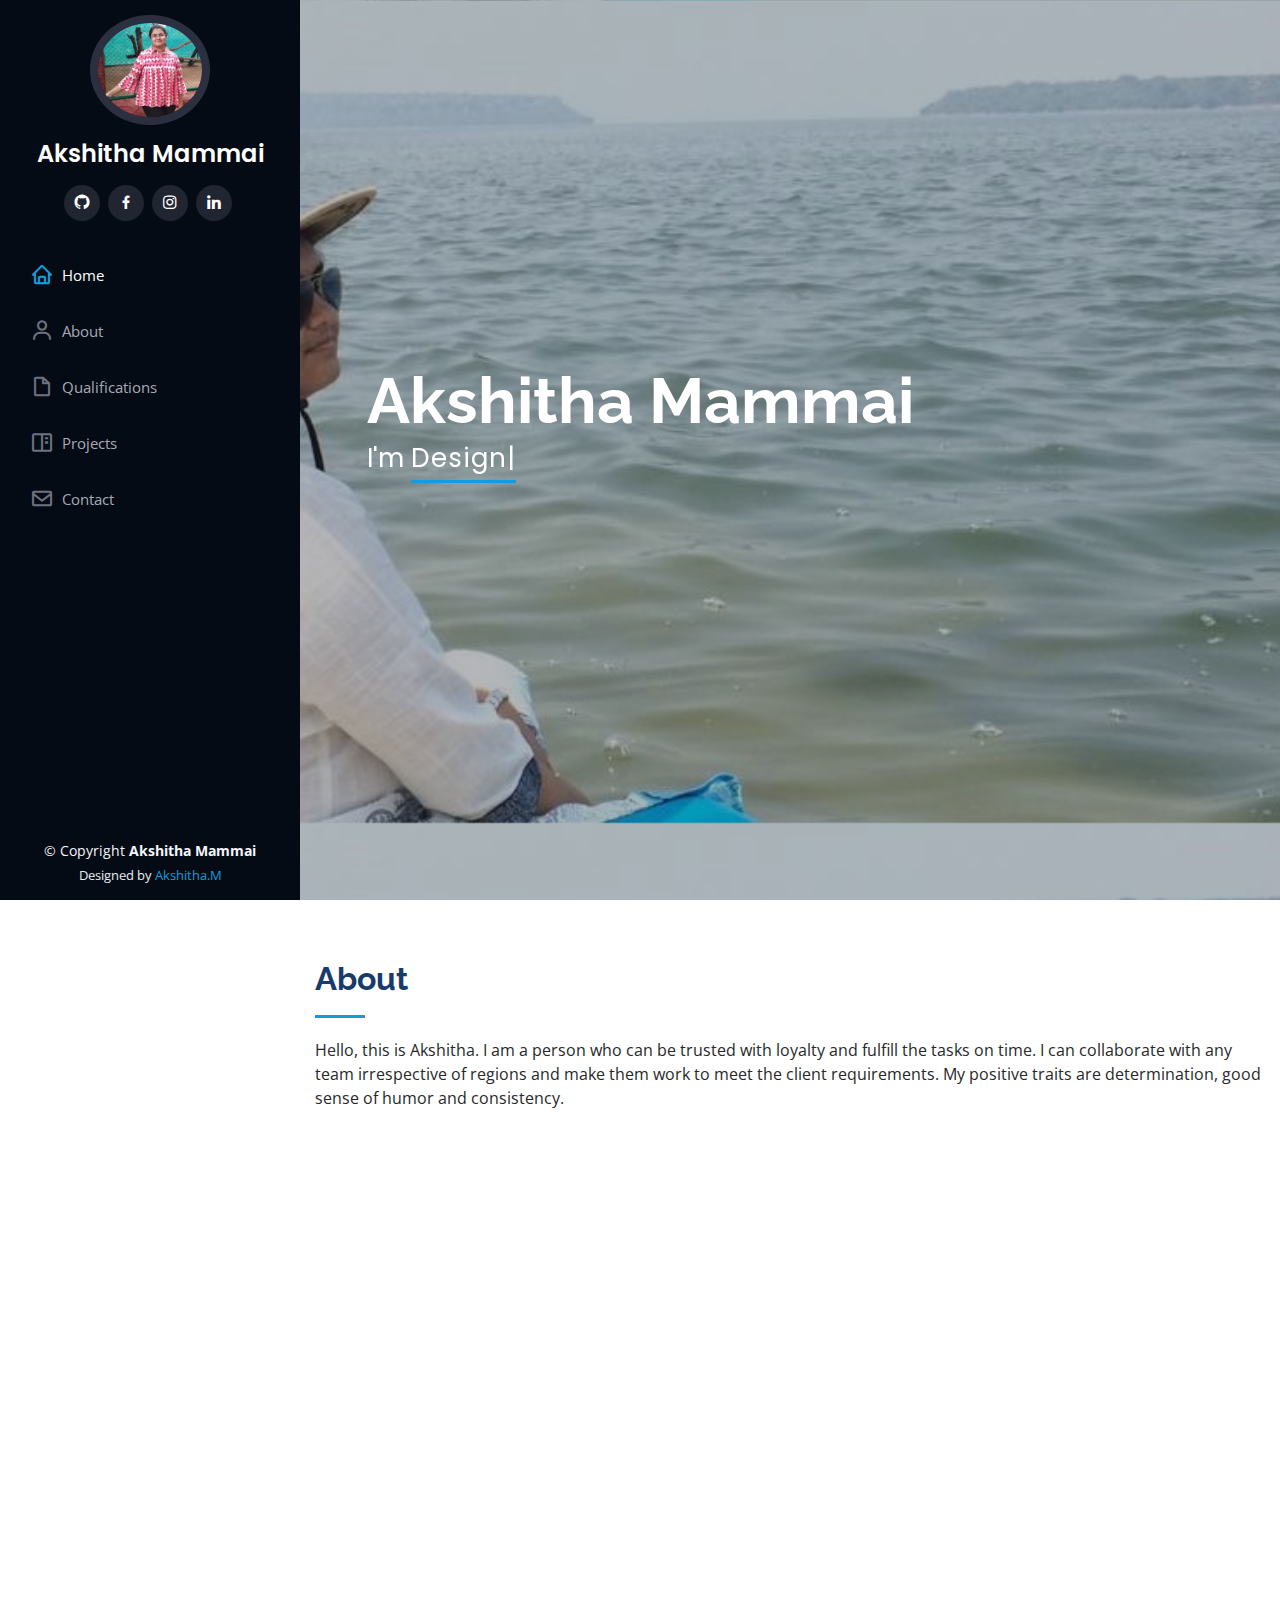
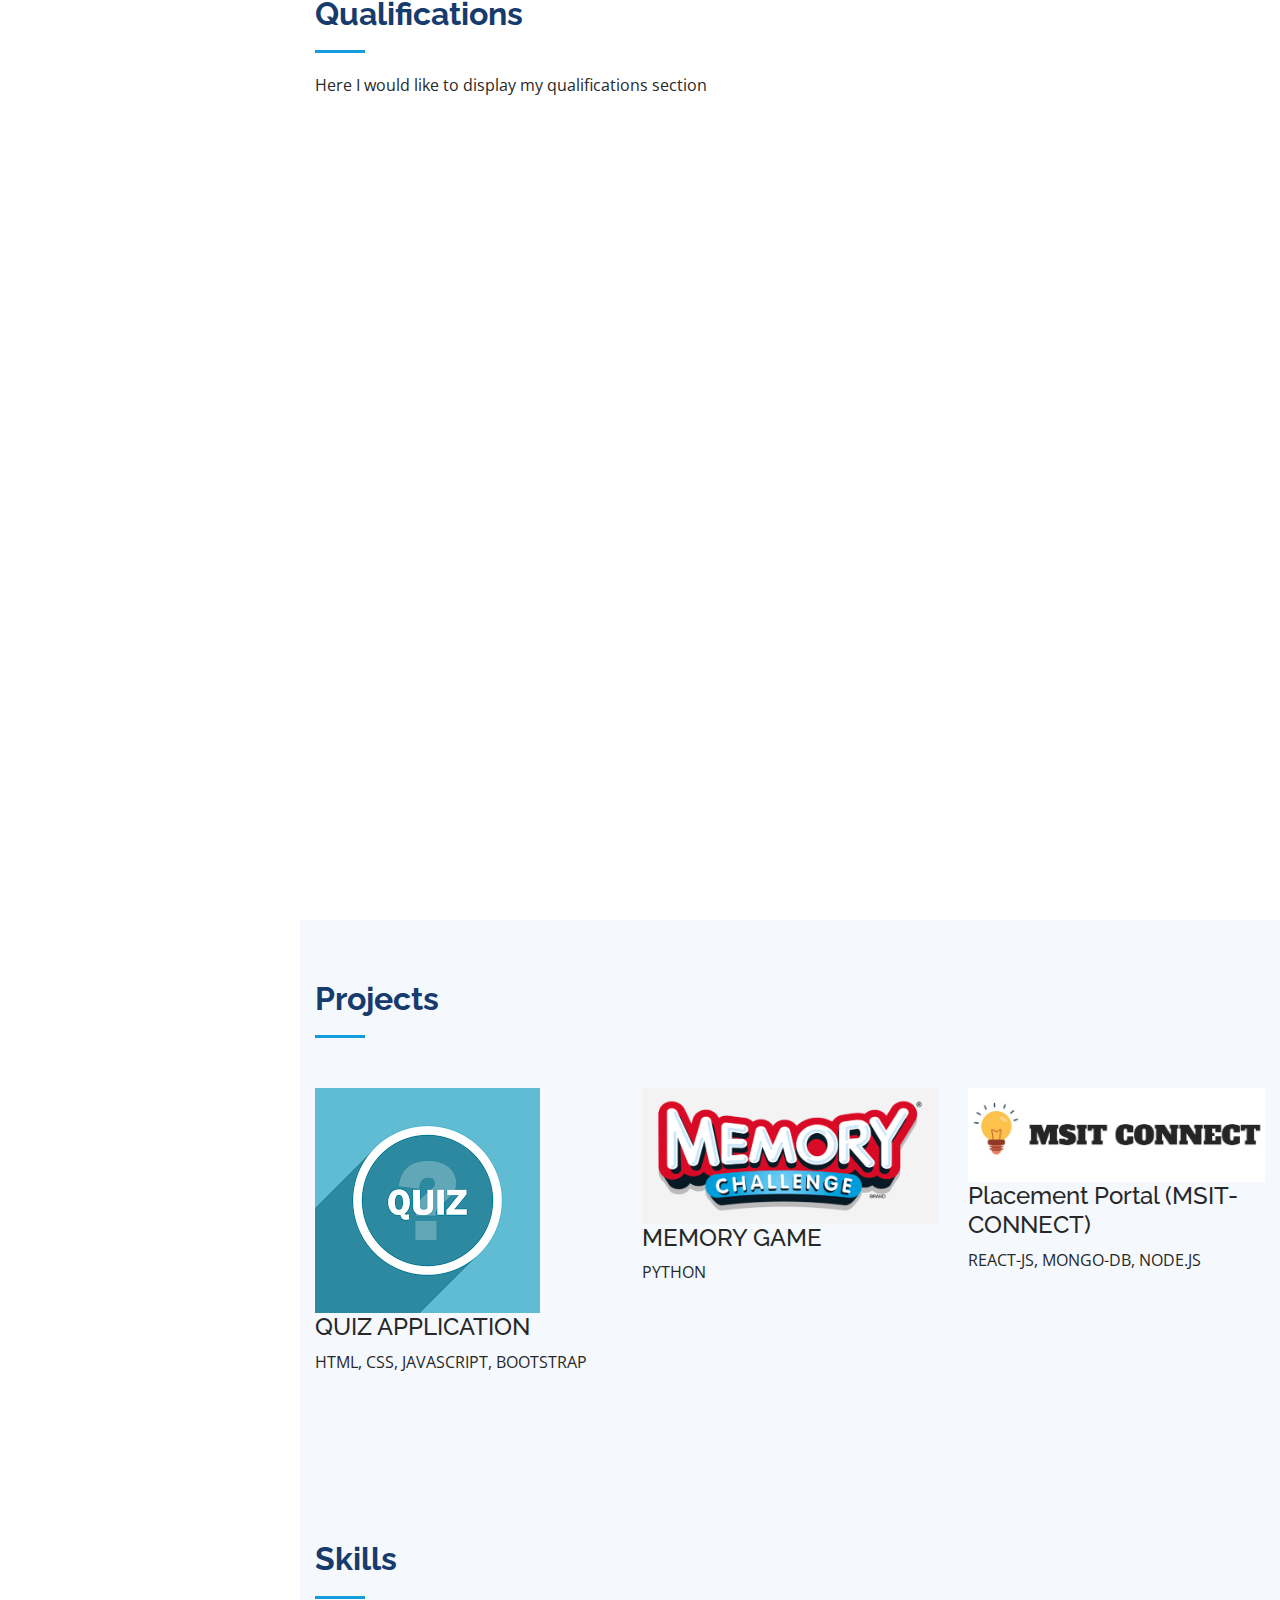
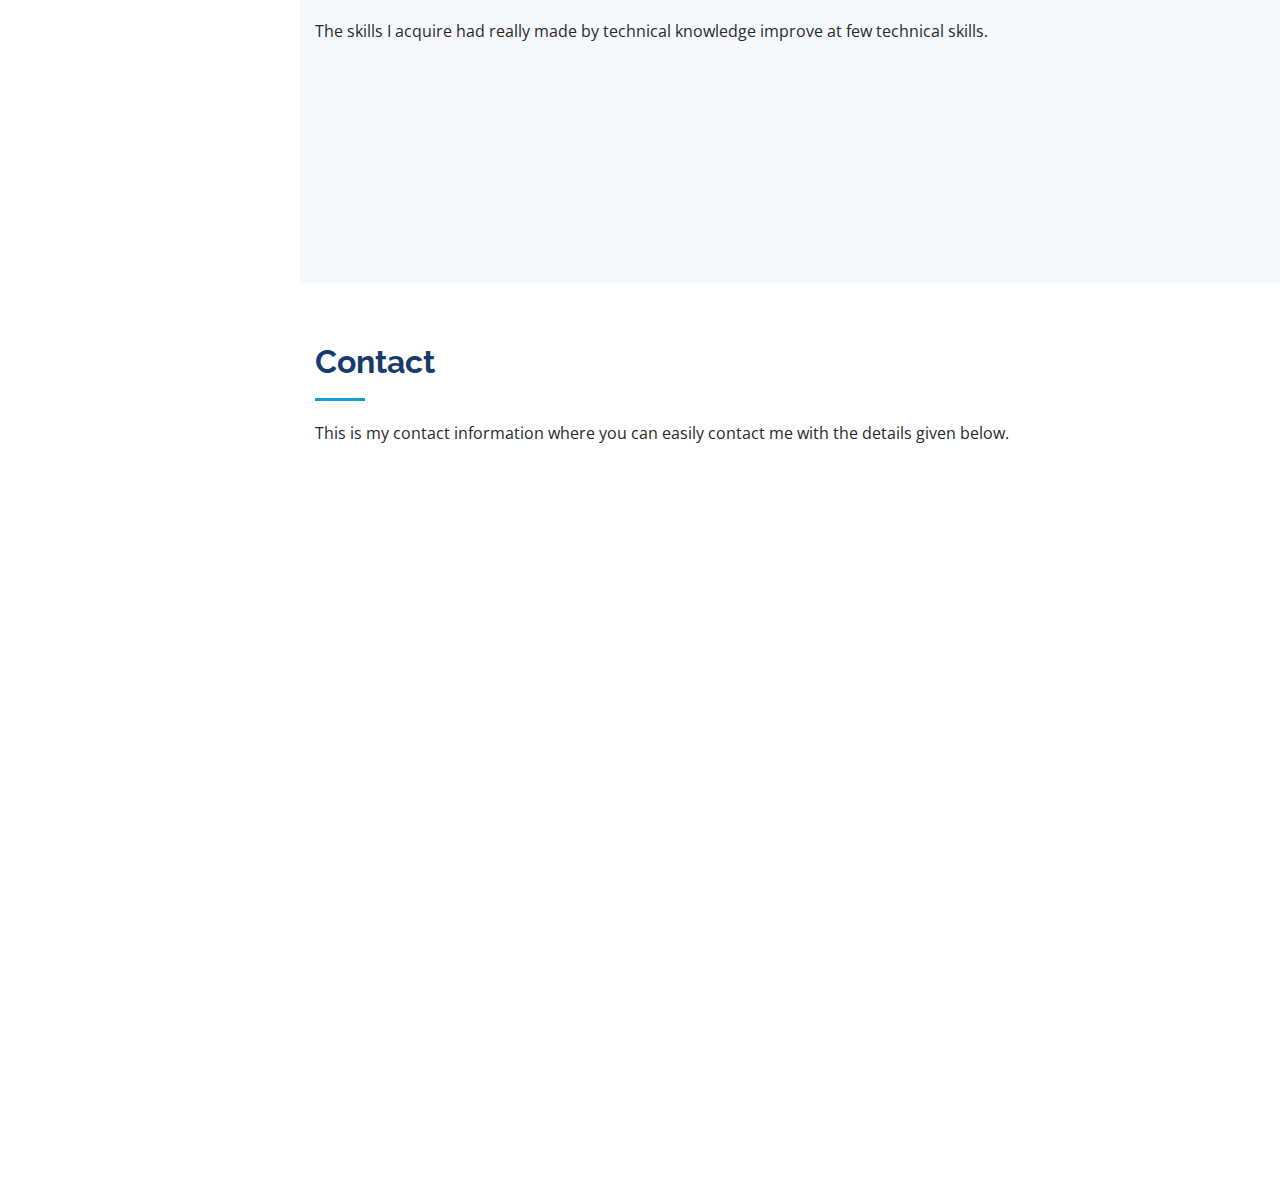
<file: index.html>
<!DOCTYPE html>
<html lang="en">

<head>
  <meta charset="utf-8">
  <meta content="width=device-width, initial-scale=1.0" name="viewport">

  <title>Akshitha's - Portfolio</title>
  <meta content="" name="description">
  <meta content="" name="keywords">

  <!-- Favicons -->
  <link href="assets/img/images.png" rel="icon">
  <link href="assets/img/apple-touch-icon.png" rel="apple-touch-icon">

  <!-- Google Fonts -->
  <link href="https://fonts.googleapis.com/css?family=Open+Sans:300,300i,400,400i,600,600i,700,700i|Raleway:300,300i,400,400i,500,500i,600,600i,700,700i|Poppins:300,300i,400,400i,500,500i,600,600i,700,700i" rel="stylesheet">

  <!-- Vendor CSS Files -->
  <link href="assets/vendor/bootstrap/css/bootstrap.min.css" rel="stylesheet">
  <link href="assets/vendor/icofont/icofont.min.css" rel="stylesheet">
  <link href="assets/vendor/boxicons/css/boxicons.min.css" rel="stylesheet">
  <link href="assets/vendor/venobox/venobox.css" rel="stylesheet">
  <link href="assets/vendor/owl.carousel/assets/owl.carousel.min.css" rel="stylesheet">
  <link href="assets/vendor/aos/aos.css" rel="stylesheet">

  <!-- Template Main CSS File -->
  <link href="assets/css/style.css" rel="stylesheet">

  <!-- =======================================================
  * Template Name: iPortfolio - v1.5.1
  * Template URL: https://bootstrapmade.com/iportfolio-bootstrap-portfolio-websites-template/
  * Author: BootstrapMade.com
  * License: https://bootstrapmade.com/license/
  ======================================================== -->
</head>

<body>

  <!-- ======= Mobile nav toggle button ======= -->
  <button type="button" class="mobile-nav-toggle d-xl-none"><i class="icofont-navigation-menu"></i></button>

  <!-- ======= Header ======= -->
  <header id="header">
    <div class="d-flex flex-column">

      <div class="profile">
        <img src="assets/img/pp.jpg" alt="" class="img-fluid rounded-circle">
        <h1 class="text-light"><a href="index.html">Akshitha Mammai</a></h1>
        <div class="social-links mt-3 text-center">
          <a href="#" class="Github"><i class="bx bxl-github"></i></a>
          <a href="#" class="facebook"><i class="bx bxl-facebook"></i></a>
          <a href="#" class="instagram"><i class="bx bxl-instagram"></i></a>
          <a href="#" class="linkedin"><i class="bx bxl-linkedin"></i></a>
        </div>
      </div>

      <nav class="nav-menu">
        <ul>
          <li class="active"><a href="index.html"><i class="bx bx-home"></i> <span>Home</span></a></li>
          <li><a href="#about"><i class="bx bx-user"></i> <span>About</span></a></li>
          <li><a href="#qualifications"><i class="bx bx-file-blank"></i> <span>Qualifications</span></a></li>
          <li><a href="#projects"><i class="bx bx-book-content"></i> Projects</a></li>
          <li><a href="#contact"><i class="bx bx-envelope"></i> Contact</a></li>

        </ul>
      </nav><!-- .nav-menu -->
      <button type="button" class="mobile-nav-toggle d-xl-none"><i class="icofont-navigation-menu"></i></button>

    </div>
  </header><!-- End Header -->

  <!-- ======= Hero Section ======= -->
  <section id="hero" class="d-flex flex-column justify-content-center align-items-center">
    <div class="hero-container" data-aos="fade-in">
      <h1>Akshitha Mammai</h1>
      <p>I'm <span class="typed" data-typed-items="Designer, Developer"></span></p>
    </div>
  </section><!-- End Hero -->

  <main id="main">

    <!-- ======= About Section ======= -->
    <section id="about" class="about">
      <div class="container">

        <div class="section-title">
          <h2>About</h2>
          <p>Hello, this is Akshitha. I am a person who can be trusted with loyalty and fulfill the tasks on time. I can collaborate with any team irrespective of regions and make them work to meet the client requirements. My positive traits are determination, good sense of humor and consistency.</p>
        </div>

        <div class="row">
          <div class="col-lg-4" data-aos="fade-right">
            <img src="assets/img/pp.jpg" class="img-fluid" alt="">
          </div>
          <div class="col-lg-8 pt-4 pt-lg-0 content" data-aos="fade-left">
            <h3>Front-end Designer &amp; Aspiring Software Developer.</h3>
            <p class="font-italic">
              I am a person with honesty and passionate to work. I'm good at designing webpages at Front-end.
            </p>
            <div class="row">
              <div class="col-lg-6">
                <ul>
                  <li><i class="icofont-rounded-right"></i> <strong>Birthday:</strong> 4 August 1998</li>
                  <li><i class="icofont-rounded-right"></i> <strong>Role:</strong> Student</li>
                  <li><i class="icofont-rounded-right"></i> <strong>Phone:</strong> +91 951-591-5972</li>
                  <li><i class="icofont-rounded-right"></i> <strong>City:</strong> Hyderabad, India</li>
                </ul>
              </div>
              <div class="col-lg-6">
                <ul>
                  <li><i class="icofont-rounded-right"></i> <strong>Age:</strong> 22</li>
                  <li><i class="icofont-rounded-right"></i> <strong>Degree:</strong> Masters in MSIT, JNTUH</li>
                  <li><i class="icofont-rounded-right"></i> <strong>Email:</strong> akshithamammai9@gmail.com</li>
                </ul>
              </div>
            </div>
            <p>
             I'm always ready to take up challenges and to work. I acquire great adaptability skills which was experienced in my masters.
            </p>
          </div>
        </div>

      </div>
    </section><!-- End About Section -->

     <!-- ======= Qualifications Section ======= -->
     <section id="Qualifications" class="Qualifications">
      <div class="container">

        <div class="section-title">
          <h2>Qualifications</h2>
          <p>Here I would like to display my qualifications section</p>
        </div>

        <div class="row">
          <div class="col-lg-6" data-aos="fade-in">
            <h2 class="resume-title"><b>Summary</b></h2>
            <div class="resume-item pb-0">
              <h4>Akshitha Mammai</h4>
              <p><em>Innovative Frontend Designer and Aspiring Software Developer.</em></p>
              <ul>
                <li>Hyderabad, India</li>
                <li>+91 951-591-5972</li>
                <li>akshithamammai9@gmail.com</li>
              </ul>
            </div>

            <div class="col-lg-6" data-aos="fade-up" data-aos-delay="100"></div>
            <h2 class="resume-title"><b>Education</b></h2>
            <div class="resume-item">
              <h4><b>Master of Science in Information and Technology</b></h4>
              <h5>2020 - 2022</h5>
              <p><em>Jawaharlal Nehru Technological University, Hyderabad, TG</em></p>
              <p>The methodology of “Learning By Doing” is a unique one adopted by MSIT. It aims at giving hands - on experience which helps the students understand the practical implementation aspects and the concepts associated with it.</p>
            </div>
            <div class="resume-item">
              <h4><b>Bachelor of Technology in Computer Science and Engineering</b></h4>
              <h5>2016 - 2020</h5>
              <p><em>Malla Reddy Institute of Technology and Science, Hyderabad, TG</em></p>
              <p>I'm a computer science student with lots of enthusiam in IT field and wish to continue to continue my career in the IT industry. </p>
            </div>
          </div>
          
      </div>
    </section><!-- End Qualifications Section -->
   
    <!-- ======= Portfolio Section ======= -->
    <section id="portfolio" class="portfolio section-bg">
      <div class="container">

        <div class="section-title">
          <h2>Projects </h2>
        
        </div>

        <div class="row portfolio-container">

          <div class="col-lg-4 col-md-6 portfolio-item filter-app">
            <div class="portfolio-wrap">
              <img src="assets/img/images (1).png" class="img-fluid" alt="">
              <div class="portfolio-info">
                <h4>QUIZ APPLICATION </h4>
                <p>HTML, CSS, JAVASCRIPT, BOOTSTRAP</p>
              </div>
              <div class="portfolio-links">
                <a href="assets/img/images (1).png" data-gallery="portfolioGallery" class="portfolio-lightbox" title="QUIZ"><i class="bx bx-plus"></i></a>
                <a href="reactproject2.html" title="More Details"><i class="bx bx-link"></i></a>
              </div>
            </div>
          </div>

         

          <div class="col-lg-4 col-md-6 portfolio-item filter-app">
            <div class="portfolio-wrap">
              <img src="assets/img/mg.png" class="img-fluid" alt="">
              <div class="portfolio-info">
                <h4>MEMORY GAME </h4>
                <p>PYTHON</p>
              </div>
              <div class="portfolio-links">
                <a href="assets/img/mg.png" data-gallery="portfolioGallery" class="portfolio-lightbox" title="MEMORY"><i class="bx bx-plus"></i></a>
                <a href="reactproject2.html" title="More Details"><i class="bx bx-link"></i></a>
              </div>
            </div>
          </div>


          <div class="col-lg-4 col-md-6 portfolio-item filter-app">
            <div class="portfolio-wrap">
              <img src="assets/img/logo.jpeg" class="img-fluid" alt="">
              <div class="portfolio-info">
                <h4>Placement Portal (MSIT-CONNECT)</h4>
                <p>REACT-JS, MONGO-DB, NODE.JS</p>
              </div>
              <div class="portfolio-links">
                <a href="assets/img/logo.jpeg" data-gallery="portfolioGallery" class="portfolio-lightbox" title="MSIT-CONNECT"><i class="bx bx-plus"></i></a>
                <a href="portfolio-details.html" title="More Details"><i class="bx bx-link"></i></a>
              </div>
            </div>
          </div>

        </div>

      </div>
    </section><!-- End Portfolio Section -->

    <!-- ======= Skills Section ======= -->
    <section id="skills" class="skills section-bg">
      <div class="container">

        <div class="section-title">
          <h2>Skills</h2>
          <p>The skills I acquire had really made by technical knowledge improve at few technical skills.</p>
        </div>

        <div class="row skills-content">

          <div class="col-lg-6" data-aos="fade-up">

            <div class="progress">
              <span class="skill">HTML <i class="val">100%</i></span>
              <div class="progress-bar-wrap">
                <div class="progress-bar" role="progressbar" aria-valuenow="100" aria-valuemin="0" aria-valuemax="100"></div>
              </div>
            </div>

            <div class="progress">
              <span class="skill">CSS <i class="val">85%</i></span>
              <div class="progress-bar-wrap">
                <div class="progress-bar" role="progressbar" aria-valuenow="90" aria-valuemin="0" aria-valuemax="100"></div>
              </div>
            </div>

            <div class="progress">
              <span class="skill">JavaScript <i class="val">75%</i></span>
              <div class="progress-bar-wrap">
                <div class="progress-bar" role="progressbar" aria-valuenow="75" aria-valuemin="0" aria-valuemax="100"></div>
              </div>
            </div>

          </div>

          <div class="col-lg-6" data-aos="fade-up" data-aos-delay="100">

            <div class="progress">
              <span class="skill">Python <i class="val">80%</i></span>
              <div class="progress-bar-wrap">
                <div class="progress-bar" role="progressbar" aria-valuenow="80" aria-valuemin="0" aria-valuemax="100"></div>
              </div>
            </div>

            <div class="progress">
              <span class="skill">SQL <i class="val">90%</i></span>
              <div class="progress-bar-wrap">
                <div class="progress-bar" role="progressbar" aria-valuenow="90" aria-valuemin="0" aria-valuemax="100"></div>
              </div>
            </div>

            <div class="progress">
              <span class="skill">JAVA <i class="val">70%</i></span>
              <div class="progress-bar-wrap">
                <div class="progress-bar" role="progressbar" aria-valuenow="55" aria-valuemin="0" aria-valuemax="100"></div>
              </div>
            </div>

          </div>

        </div>

      </div>
    </section><!-- End Skills Section -->

    <!-- ======= Contact Section ======= -->
    <section id="contact" class="contact">
      <div class="container">

        <div class="section-title">
          <h2>Contact</h2>
          <p>This is my contact information where you can easily contact me with the details given below.</p>
        </div>

        <div class="row" data-aos="fade-in">

          <div class="col-lg-5 d-flex align-items-stretch">
            <div class="info">
              <div class="address">
                <i class="icofont-google-map"></i>
                <h4>Location:</h4>
                <p>Hyderabad, Telangana</p>
              </div>

              <div class="email">
                <i class="icofont-envelope"></i>
                <h4>Email:</h4>
                <p>akshithamammai9@gmail.com</p>
              </div>

              <div class="phone">
                <i class="icofont-phone"></i>
                <h4>Call:</h4>
                <p>+91 9515915972 </p>
              </div>

              
            </div>

          </div>

          <div class="col-lg-7 mt-5 mt-lg-0 d-flex align-items-stretch">
            <form action="forms/contact.php" method="post" role="form" class="php-email-form">
              <div class="form-row">
                <div class="form-group col-md-6">
                  <label for="name">Your Name</label>
                  <input type="text" name="name" class="form-control" id="name" data-rule="minlen:4" data-msg="Please enter at least 4 chars" />
                  <div class="validate"></div>
                </div>
                <div class="form-group col-md-6">
                  <label for="name">Your Email</label>
                  <input type="email" class="form-control" name="email" id="email" data-rule="email" data-msg="Please enter a valid email" />
                  <div class="validate"></div>
                </div>
              </div>
              <div class="form-group">
                <label for="name">Subject</label>
                <input type="text" class="form-control" name="subject" id="subject" data-rule="minlen:4" data-msg="Please enter at least 8 chars of subject" />
                <div class="validate"></div>
              </div>
              <div class="form-group">
                <label for="name">Message</label>
                <textarea class="form-control" name="message" rows="10" data-rule="required" data-msg="Please write something for us"></textarea>
                <div class="validate"></div>
              </div>
              <div class="mb-3">
                <div class="loading">Loading</div>
                <div class="error-message"></div>
                <div class="sent-message">Your message has been sent. Thank you!</div>
              </div>
              <div class="text-center"><button type="submit">Send Message</button></div>
            </form>
          </div>

        </div>

      </div>
    </section><!-- End Contact Section -->

  </main><!-- End #main -->

  <!-- ======= Footer ======= -->
  <footer id="footer">
    <div class="container">
      <div class="copyright">
        &copy; Copyright <strong><span>Akshitha Mammai</span></strong>
      </div>
      <div class="credits">
        <!-- All the links in the footer should remain intact. -->
        <!-- You can delete the links only if you purchased the pro version. -->
        <!-- Licensing information: https://bootstrapmade.com/license/ -->
        <!-- Purchase the pro version with working PHP/AJAX contact form: https://bootstrapmade.com/iportfolio-bootstrap-portfolio-websites-template/ -->
        Designed by <a href="https://bootstrapmade.com/">Akshitha.M</a>
      </div>
    </div>
  </footer><!-- End  Footer -->

  <a href="#" class="back-to-top"><i class="icofont-simple-up"></i></a>

  <!-- Vendor JS Files -->
  <script src="assets/vendor/jquery/jquery.min.js"></script>
  <script src="assets/vendor/bootstrap/js/bootstrap.bundle.min.js"></script>
  <script src="assets/vendor/jquery.easing/jquery.easing.min.js"></script>
  <script src="assets/vendor/php-email-form/validate.js"></script>
  <script src="assets/vendor/waypoints/jquery.waypoints.min.js"></script>
  <script src="assets/vendor/counterup/counterup.min.js"></script>
  <script src="assets/vendor/isotope-layout/isotope.pkgd.min.js"></script>
  <script src="assets/vendor/venobox/venobox.min.js"></script>
  <script src="assets/vendor/owl.carousel/owl.carousel.min.js"></script>
  <script src="assets/vendor/typed.js/typed.min.js"></script>
  <script src="assets/vendor/aos/aos.js"></script>

  <!-- Template Main JS File -->
  <script src="assets/js/main.js"></script>

</body>

</html>
</file>
<file: assets/vendor/venobox/venobox.css>
/* ------ venobox.css --------*/
.vbox-overlay *, .vbox-overlay *:before, .vbox-overlay *:after{
    -webkit-backface-visibility: hidden;
    -webkit-box-sizing:border-box;
    -moz-box-sizing:border-box;
    box-sizing:border-box;
}
.vbox-overlay * { 
    -webkit-backface-visibility: visible;
    backface-visibility: visible;
}
.vbox-overlay{
    display: -webkit-flex;
    display: flex;
    -webkit-flex-direction: column;
    flex-direction: column;
    -webkit-justify-content: center;
    justify-content: center;
    -webkit-align-items: center;
    align-items: center;
    position: fixed;
    left: 0;
    top: 0;
    bottom: 0;
    right: 0;
    z-index: 999999;
}

/* ----- navigation ----- */
.vbox-title{
    width: 100%;
    height: 40px;
    float: left;
    text-align: center;
    line-height: 28px;
    font-size: 12px;
    padding: 6px 50px;
    overflow: hidden;
    position: fixed;
    display: none;
    left: 0;
    z-index: 89;
}
.vbox-close{
    cursor: pointer;
    position: fixed;
    top: -1px;
    right: 0;
    width: 50px;
    height: 40px;
    padding: 6px;
    display: block;
    background-position:10px center;
    overflow: hidden;
    font-size: 24px;
    line-height: 1;
    text-align: center;
    z-index: 99;
}
.vbox-left{
    cursor: pointer;
    position: fixed;
    left: 0;
    height: 40px;
    overflow: hidden;
    line-height: 28px;
    font-size: 12px;
    z-index: 99;
    display: flex;
    align-items:center;
}
.vbox-num{
    display: inline-block;
    margin: 6px 0 6px 15px;
}
/* ----- Social share ----- */
.vbox-share{
    line-height: 28px;
    font-size: 12px;
    overflow: hidden;
    position: fixed;
    left: 0;
    z-index: 98;
    display: flex;
    align-items:center;
    justify-content: center;
    width: 100%;
    text-align: center;
}
.vbox-share svg{
    max-height: 28px;
    width: 28px;
    z-index: 10;
    margin-left: 12px;
    margin-top: 6px;
    margin-bottom: 6px;
    vertical-align: middle;
}


/* ----- navigation ARROWS ----- */
.vbox-next, .vbox-prev{
    position: fixed;
    top: 50%;
    margin-top: -15px;
    overflow: hidden;
    cursor: pointer;
    display: block;
    width: 45px;
    height: 45px;
    z-index: 99;
}
.vbox-next span, .vbox-prev span{
    position: relative;
    width: 20px;
    height: 20px;
    border: 2px solid transparent;
    border-top-color: #B6B6B6;
    border-right-color: #B6B6B6;
    text-indent: -100px;
    position: absolute;
    top: 8px;
    display: block;
}
.vbox-prev{
    left: 15px;
}
.vbox-next{
    right: 15px;
}
.vbox-prev span{
    left: 10px;
    -ms-transform: rotate(-135deg);
    -webkit-transform: rotate(-135deg);
    transform: rotate(-135deg);
}
.vbox-next span{
    -ms-transform: rotate(45deg);
    -webkit-transform: rotate(45deg);
    transform: rotate(45deg);
    right: 10px;
}
/* ------- inline window ------ */
.vbox-inline{
    width: 420px;
    height: 315px;
    height: 70vh;
    padding: 10px;
    background: #fff;
    margin: 0 auto;
    overflow: auto;
    text-align: left;
}
/* ------- Video & iFrames window ------ */
.venoframe{
    max-width: 100%;
    width: 100%;
    border: none;
    width: 100%;
    height: 260px;
    height: 70vh;
}
.venoframe.vbvid{
    height: 260px;
}
@media (min-width: 768px) {
    .venoframe, .vbox-inline{
        width: 90%;
        height: 360px;
        height: 70vh;
    }
    .venoframe.vbvid{
        width: 640px;
        height: 360px;
    }
}
@media (min-width: 992px) {
    .venoframe, .vbox-inline{
        max-width: 1200px;
        width: 80%;
        height: 540px;
        height: 70vh;
    }
    .venoframe.vbvid{
        width: 960px;
        height: 540px;
    }
}
/* 
Please do NOT edit this part! 
or at least read this note: http://i.imgur.com/7C0ws9e.gif
*/
.vbox-open{
    overflow: hidden;
}
.vbox-container{
    position: absolute;
    left: 0;
    right: 0;
    top: 0;
    bottom: 0;
    overflow-x: hidden;
    overflow-y: scroll;
    overflow-scrolling: touch;
    -webkit-overflow-scrolling: touch;
    z-index: 20;
    max-height: 100%;

}

.vbox-content{
    text-align: center;
    float: left;
    width: 100%;
    position: relative;
    overflow: hidden;
    padding: 20px 4%;
}
.vbox-container img{
    max-width: 100%;
    height: auto;
}
.vbox-figlio{
    box-shadow: 0 0 12px rgba(0,0,0,0.19), 0 6px 6px rgba(0,0,0,0.23);
    max-width: 100%;
    text-align: initial;
}
img.vbox-figlio{
    -webkit-user-select: none;
-khtml-user-select: none;
-moz-user-select: none;
-o-user-select: none;
user-select: none;
}
.vbox-content.swipe-left{
    margin-left: -200px !important;
}
.vbox-content.swipe-right{
    margin-left: 200px !important;
}
.vbox-animated{
    webkit-transition: margin 300ms ease-out;
    transition: margin 300ms ease-out;
}

/* ---------- preloader ----------
 * SPINKIT 
 * http://tobiasahlin.com/spinkit/
-------------------------------- */
.sk-double-bounce,.sk-rotating-plane{width:40px;height:40px;margin:40px auto}.sk-rotating-plane{background-color:#333;-webkit-animation:sk-rotatePlane 1.2s infinite ease-in-out;animation:sk-rotatePlane 1.2s infinite ease-in-out}@-webkit-keyframes sk-rotatePlane{0%{-webkit-transform:perspective(120px) rotateX(0) rotateY(0);transform:perspective(120px) rotateX(0) rotateY(0)}50%{-webkit-transform:perspective(120px) rotateX(-180.1deg) rotateY(0);transform:perspective(120px) rotateX(-180.1deg) rotateY(0)}100%{-webkit-transform:perspective(120px) rotateX(-180deg) rotateY(-179.9deg);transform:perspective(120px) rotateX(-180deg) rotateY(-179.9deg)}}@keyframes sk-rotatePlane{0%{-webkit-transform:perspective(120px) rotateX(0) rotateY(0);transform:perspective(120px) rotateX(0) rotateY(0)}50%{-webkit-transform:perspective(120px) rotateX(-180.1deg) rotateY(0);transform:perspective(120px) rotateX(-180.1deg) rotateY(0)}100%{-webkit-transform:perspective(120px) rotateX(-180deg) rotateY(-179.9deg);transform:perspective(120px) rotateX(-180deg) rotateY(-179.9deg)}}.sk-double-bounce{position:relative}.sk-double-bounce .sk-child{width:100%;height:100%;border-radius:50%;background-color:#333;opacity:.6;position:absolute;top:0;left:0;-webkit-animation:sk-doubleBounce 2s infinite ease-in-out;animation:sk-doubleBounce 2s infinite ease-in-out}.sk-chasing-dots .sk-child,.sk-spinner-pulse,.sk-three-bounce .sk-child{background-color:#333;border-radius:100%}.sk-double-bounce .sk-double-bounce2{-webkit-animation-delay:-1s;animation-delay:-1s}@-webkit-keyframes sk-doubleBounce{0%,100%{-webkit-transform:scale(0);transform:scale(0)}50%{-webkit-transform:scale(1);transform:scale(1)}}@keyframes sk-doubleBounce{0%,100%{-webkit-transform:scale(0);transform:scale(0)}50%{-webkit-transform:scale(1);transform:scale(1)}}.sk-wave{margin:40px auto;width:50px;height:40px;text-align:center;font-size:10px}.sk-wave .sk-rect{background-color:#333;height:100%;width:6px;display:inline-block;-webkit-animation:sk-waveStretchDelay 1.2s infinite ease-in-out;animation:sk-waveStretchDelay 1.2s infinite ease-in-out}.sk-wave .sk-rect1{-webkit-animation-delay:-1.2s;animation-delay:-1.2s}.sk-wave .sk-rect2{-webkit-animation-delay:-1.1s;animation-delay:-1.1s}.sk-wave .sk-rect3{-webkit-animation-delay:-1s;animation-delay:-1s}.sk-wave .sk-rect4{-webkit-animation-delay:-.9s;animation-delay:-.9s}.sk-wave .sk-rect5{-webkit-animation-delay:-.8s;animation-delay:-.8s}@-webkit-keyframes sk-waveStretchDelay{0%,100%,40%{-webkit-transform:scaleY(.4);transform:scaleY(.4)}20%{-webkit-transform:scaleY(1);transform:scaleY(1)}}@keyframes sk-waveStretchDelay{0%,100%,40%{-webkit-transform:scaleY(.4);transform:scaleY(.4)}20%{-webkit-transform:scaleY(1);transform:scaleY(1)}}.sk-wandering-cubes{margin:40px auto;width:40px;height:40px;position:relative}.sk-wandering-cubes .sk-cube{background-color:#333;width:10px;height:10px;position:absolute;top:0;left:0;-webkit-animation:sk-wanderingCube 1.8s ease-in-out -1.8s infinite both;animation:sk-wanderingCube 1.8s ease-in-out -1.8s infinite both}.sk-chasing-dots,.sk-spinner-pulse{width:40px;height:40px;margin:40px auto}.sk-wandering-cubes .sk-cube2{-webkit-animation-delay:-.9s;animation-delay:-.9s}@-webkit-keyframes sk-wanderingCube{0%{-webkit-transform:rotate(0);transform:rotate(0)}25%{-webkit-transform:translateX(30px) rotate(-90deg) scale(.5);transform:translateX(30px) rotate(-90deg) scale(.5)}50%{-webkit-transform:translateX(30px) translateY(30px) rotate(-179deg);transform:translateX(30px) translateY(30px) rotate(-179deg)}50.1%{-webkit-transform:translateX(30px) translateY(30px) rotate(-180deg);transform:translateX(30px) translateY(30px) rotate(-180deg)}75%{-webkit-transform:translateX(0) translateY(30px) rotate(-270deg) scale(.5);transform:translateX(0) translateY(30px) rotate(-270deg) scale(.5)}100%{-webkit-transform:rotate(-360deg);transform:rotate(-360deg)}}@keyframes sk-wanderingCube{0%{-webkit-transform:rotate(0);transform:rotate(0)}25%{-webkit-transform:translateX(30px) rotate(-90deg) scale(.5);transform:translateX(30px) rotate(-90deg) scale(.5)}50%{-webkit-transform:translateX(30px) translateY(30px) rotate(-179deg);transform:translateX(30px) translateY(30px) rotate(-179deg)}50.1%{-webkit-transform:translateX(30px) translateY(30px) rotate(-180deg);transform:translateX(30px) translateY(30px) rotate(-180deg)}75%{-webkit-transform:translateX(0) translateY(30px) rotate(-270deg) scale(.5);transform:translateX(0) translateY(30px) rotate(-270deg) scale(.5)}100%{-webkit-transform:rotate(-360deg);transform:rotate(-360deg)}}.sk-spinner-pulse{-webkit-animation:sk-pulseScaleOut 1s infinite ease-in-out;animation:sk-pulseScaleOut 1s infinite ease-in-out}@-webkit-keyframes sk-pulseScaleOut{0%{-webkit-transform:scale(0);transform:scale(0)}100%{-webkit-transform:scale(1);transform:scale(1);opacity:0}}@keyframes sk-pulseScaleOut{0%{-webkit-transform:scale(0);transform:scale(0)}100%{-webkit-transform:scale(1);transform:scale(1);opacity:0}}.sk-chasing-dots{position:relative;text-align:center;-webkit-animation:sk-chasingDotsRotate 2s infinite linear;animation:sk-chasingDotsRotate 2s infinite linear}.sk-chasing-dots .sk-child{width:60%;height:60%;display:inline-block;position:absolute;top:0;-webkit-animation:sk-chasingDotsBounce 2s infinite ease-in-out;animation:sk-chasingDotsBounce 2s infinite ease-in-out}.sk-chasing-dots .sk-dot2{top:auto;bottom:0;-webkit-animation-delay:-1s;animation-delay:-1s}@-webkit-keyframes sk-chasingDotsRotate{100%{-webkit-transform:rotate(360deg);transform:rotate(360deg)}}@keyframes sk-chasingDotsRotate{100%{-webkit-transform:rotate(360deg);transform:rotate(360deg)}}@-webkit-keyframes sk-chasingDotsBounce{0%,100%{-webkit-transform:scale(0);transform:scale(0)}50%{-webkit-transform:scale(1);transform:scale(1)}}@keyframes sk-chasingDotsBounce{0%,100%{-webkit-transform:scale(0);transform:scale(0)}50%{-webkit-transform:scale(1);transform:scale(1)}}.sk-three-bounce{margin:40px auto;width:80px;text-align:center}.sk-three-bounce .sk-child{width:20px;height:20px;display:inline-block;-webkit-animation:sk-three-bounce 1.4s ease-in-out 0s infinite both;animation:sk-three-bounce 1.4s ease-in-out 0s infinite both}.sk-circle .sk-child:before,.sk-fading-circle .sk-circle:before{display:block;border-radius:100%;content:'';background-color:#333}.sk-three-bounce .sk-bounce1{-webkit-animation-delay:-.32s;animation-delay:-.32s}.sk-three-bounce .sk-bounce2{-webkit-animation-delay:-.16s;animation-delay:-.16s}@-webkit-keyframes sk-three-bounce{0%,100%,80%{-webkit-transform:scale(0);transform:scale(0)}40%{-webkit-transform:scale(1);transform:scale(1)}}@keyframes sk-three-bounce{0%,100%,80%{-webkit-transform:scale(0);transform:scale(0)}40%{-webkit-transform:scale(1);transform:scale(1)}}.sk-circle{margin:40px auto;width:40px;height:40px;position:relative}.sk-circle .sk-child{width:100%;height:100%;position:absolute;left:0;top:0}.sk-circle .sk-child:before{margin:0 auto;width:15%;height:15%;-webkit-animation:sk-circleBounceDelay 1.2s infinite ease-in-out both;animation:sk-circleBounceDelay 1.2s infinite ease-in-out both}.sk-circle .sk-circle2{-webkit-transform:rotate(30deg);-ms-transform:rotate(30deg);transform:rotate(30deg)}.sk-circle .sk-circle3{-webkit-transform:rotate(60deg);-ms-transform:rotate(60deg);transform:rotate(60deg)}.sk-circle .sk-circle4{-webkit-transform:rotate(90deg);-ms-transform:rotate(90deg);transform:rotate(90deg)}.sk-circle .sk-circle5{-webkit-transform:rotate(120deg);-ms-transform:rotate(120deg);transform:rotate(120deg)}.sk-circle .sk-circle6{-webkit-transform:rotate(150deg);-ms-transform:rotate(150deg);transform:rotate(150deg)}.sk-circle .sk-circle7{-webkit-transform:rotate(180deg);-ms-transform:rotate(180deg);transform:rotate(180deg)}.sk-circle .sk-circle8{-webkit-transform:rotate(210deg);-ms-transform:rotate(210deg);transform:rotate(210deg)}.sk-circle .sk-circle9{-webkit-transform:rotate(240deg);-ms-transform:rotate(240deg);transform:rotate(240deg)}.sk-circle .sk-circle10{-webkit-transform:rotate(270deg);-ms-transform:rotate(270deg);transform:rotate(270deg)}.sk-circle .sk-circle11{-webkit-transform:rotate(300deg);-ms-transform:rotate(300deg);transform:rotate(300deg)}.sk-circle .sk-circle12{-webkit-transform:rotate(330deg);-ms-transform:rotate(330deg);transform:rotate(330deg)}.sk-circle .sk-circle2:before{-webkit-animation-delay:-1.1s;animation-delay:-1.1s}.sk-circle .sk-circle3:before{-webkit-animation-delay:-1s;animation-delay:-1s}.sk-circle .sk-circle4:before{-webkit-animation-delay:-.9s;animation-delay:-.9s}.sk-circle .sk-circle5:before{-webkit-animation-delay:-.8s;animation-delay:-.8s}.sk-circle .sk-circle6:before{-webkit-animation-delay:-.7s;animation-delay:-.7s}.sk-circle .sk-circle7:before{-webkit-animation-delay:-.6s;animation-delay:-.6s}.sk-circle .sk-circle8:before{-webkit-animation-delay:-.5s;animation-delay:-.5s}.sk-circle .sk-circle9:before{-webkit-animation-delay:-.4s;animation-delay:-.4s}.sk-circle .sk-circle10:before{-webkit-animation-delay:-.3s;animation-delay:-.3s}.sk-circle .sk-circle11:before{-webkit-animation-delay:-.2s;animation-delay:-.2s}.sk-circle .sk-circle12:before{-webkit-animation-delay:-.1s;animation-delay:-.1s}@-webkit-keyframes sk-circleBounceDelay{0%,100%,80%{-webkit-transform:scale(0);transform:scale(0)}40%{-webkit-transform:scale(1);transform:scale(1)}}@keyframes sk-circleBounceDelay{0%,100%,80%{-webkit-transform:scale(0);transform:scale(0)}40%{-webkit-transform:scale(1);transform:scale(1)}}.sk-cube-grid{width:40px;height:40px;margin:40px auto}.sk-cube-grid .sk-cube{width:33.33%;height:33.33%;background-color:#333;float:left;-webkit-animation:sk-cubeGridScaleDelay 1.3s infinite ease-in-out;animation:sk-cubeGridScaleDelay 1.3s infinite ease-in-out}.sk-cube-grid .sk-cube1{-webkit-animation-delay:.2s;animation-delay:.2s}.sk-cube-grid .sk-cube2{-webkit-animation-delay:.3s;animation-delay:.3s}.sk-cube-grid .sk-cube3{-webkit-animation-delay:.4s;animation-delay:.4s}.sk-cube-grid .sk-cube4{-webkit-animation-delay:.1s;animation-delay:.1s}.sk-cube-grid .sk-cube5{-webkit-animation-delay:.2s;animation-delay:.2s}.sk-cube-grid .sk-cube6{-webkit-animation-delay:.3s;animation-delay:.3s}.sk-cube-grid .sk-cube7{-webkit-animation-delay:0ms;animation-delay:0ms}.sk-cube-grid .sk-cube8{-webkit-animation-delay:.1s;animation-delay:.1s}.sk-cube-grid .sk-cube9{-webkit-animation-delay:.2s;animation-delay:.2s}@-webkit-keyframes sk-cubeGridScaleDelay{0%,100%,70%{-webkit-transform:scale3D(1,1,1);transform:scale3D(1,1,1)}35%{-webkit-transform:scale3D(0,0,1);transform:scale3D(0,0,1)}}@keyframes sk-cubeGridScaleDelay{0%,100%,70%{-webkit-transform:scale3D(1,1,1);transform:scale3D(1,1,1)}35%{-webkit-transform:scale3D(0,0,1);transform:scale3D(0,0,1)}}.sk-fading-circle{margin:40px auto;width:40px;height:40px;position:relative}.sk-fading-circle .sk-circle{width:100%;height:100%;position:absolute;left:0;top:0}.sk-fading-circle .sk-circle:before{margin:0 auto;width:15%;height:15%;-webkit-animation:sk-circleFadeDelay 1.2s infinite ease-in-out both;animation:sk-circleFadeDelay 1.2s infinite ease-in-out both}.sk-fading-circle .sk-circle2{-webkit-transform:rotate(30deg);-ms-transform:rotate(30deg);transform:rotate(30deg)}.sk-fading-circle .sk-circle3{-webkit-transform:rotate(60deg);-ms-transform:rotate(60deg);transform:rotate(60deg)}.sk-fading-circle .sk-circle4{-webkit-transform:rotate(90deg);-ms-transform:rotate(90deg);transform:rotate(90deg)}.sk-fading-circle .sk-circle5{-webkit-transform:rotate(120deg);-ms-transform:rotate(120deg);transform:rotate(120deg)}.sk-fading-circle .sk-circle6{-webkit-transform:rotate(150deg);-ms-transform:rotate(150deg);transform:rotate(150deg)}.sk-fading-circle .sk-circle7{-webkit-transform:rotate(180deg);-ms-transform:rotate(180deg);transform:rotate(180deg)}.sk-fading-circle .sk-circle8{-webkit-transform:rotate(210deg);-ms-transform:rotate(210deg);transform:rotate(210deg)}.sk-fading-circle .sk-circle9{-webkit-transform:rotate(240deg);-ms-transform:rotate(240deg);transform:rotate(240deg)}.sk-fading-circle .sk-circle10{-webkit-transform:rotate(270deg);-ms-transform:rotate(270deg);transform:rotate(270deg)}.sk-fading-circle .sk-circle11{-webkit-transform:rotate(300deg);-ms-transform:rotate(300deg);transform:rotate(300deg)}.sk-fading-circle .sk-circle12{-webkit-transform:rotate(330deg);-ms-transform:rotate(330deg);transform:rotate(330deg)}.sk-fading-circle .sk-circle2:before{-webkit-animation-delay:-1.1s;animation-delay:-1.1s}.sk-fading-circle .sk-circle3:before{-webkit-animation-delay:-1s;animation-delay:-1s}.sk-fading-circle .sk-circle4:before{-webkit-animation-delay:-.9s;animation-delay:-.9s}.sk-fading-circle .sk-circle5:before{-webkit-animation-delay:-.8s;animation-delay:-.8s}.sk-fading-circle .sk-circle6:before{-webkit-animation-delay:-.7s;animation-delay:-.7s}.sk-fading-circle .sk-circle7:before{-webkit-animation-delay:-.6s;animation-delay:-.6s}.sk-fading-circle .sk-circle8:before{-webkit-animation-delay:-.5s;animation-delay:-.5s}.sk-fading-circle .sk-circle9:before{-webkit-animation-delay:-.4s;animation-delay:-.4s}.sk-fading-circle .sk-circle10:before{-webkit-animation-delay:-.3s;animation-delay:-.3s}.sk-fading-circle .sk-circle11:before{-webkit-animation-delay:-.2s;animation-delay:-.2s}.sk-fading-circle .sk-circle12:before{-webkit-animation-delay:-.1s;animation-delay:-.1s}@-webkit-keyframes sk-circleFadeDelay{0%,100%,39%{opacity:0}40%{opacity:1}}@keyframes sk-circleFadeDelay{0%,100%,39%{opacity:0}40%{opacity:1}}.sk-folding-cube{margin:40px auto;width:40px;height:40px;position:relative;-webkit-transform:rotateZ(45deg);transform:rotateZ(45deg)}.sk-folding-cube .sk-cube{float:left;width:50%;height:50%;position:relative;-webkit-transform:scale(1.1);-ms-transform:scale(1.1);transform:scale(1.1)}.sk-folding-cube .sk-cube:before{content:'';position:absolute;top:0;left:0;width:100%;height:100%;background-color:#333;-webkit-animation:sk-foldCubeAngle 2.4s infinite linear both;animation:sk-foldCubeAngle 2.4s infinite linear both;-webkit-transform-origin:100% 100%;-ms-transform-origin:100% 100%;transform-origin:100% 100%}.sk-folding-cube .sk-cube2{-webkit-transform:scale(1.1) rotateZ(90deg);transform:scale(1.1) rotateZ(90deg)}.sk-folding-cube .sk-cube3{-webkit-transform:scale(1.1) rotateZ(180deg);transform:scale(1.1) rotateZ(180deg)}.sk-folding-cube .sk-cube4{-webkit-transform:scale(1.1) rotateZ(270deg);transform:scale(1.1) rotateZ(270deg)}.sk-folding-cube .sk-cube2:before{-webkit-animation-delay:.3s;animation-delay:.3s}.sk-folding-cube .sk-cube3:before{-webkit-animation-delay:.6s;animation-delay:.6s}.sk-folding-cube .sk-cube4:before{-webkit-animation-delay:.9s;animation-delay:.9s}@-webkit-keyframes sk-foldCubeAngle{0%,10%{-webkit-transform:perspective(140px) rotateX(-180deg);transform:perspective(140px) rotateX(-180deg);opacity:0}25%,75%{-webkit-transform:perspective(140px) rotateX(0);transform:perspective(140px) rotateX(0);opacity:1}100%,90%{-webkit-transform:perspective(140px) rotateY(180deg);transform:perspective(140px) rotateY(180deg);opacity:0}}@keyframes sk-foldCubeAngle{0%,10%{-webkit-transform:perspective(140px) rotateX(-180deg);transform:perspective(140px) rotateX(-180deg);opacity:0}25%,75%{-webkit-transform:perspective(140px) rotateX(0);transform:perspective(140px) rotateX(0);opacity:1}100%,90%{-webkit-transform:perspective(140px) rotateY(180deg);transform:perspective(140px) rotateY(180deg);opacity:0}}
</file>
<file: assets/css/style.css>
/**
* Template Name: iPortfolio - v1.5.1
* Template URL: https://bootstrapmade.com/iportfolio-bootstrap-portfolio-websites-template/
* Author: BootstrapMade.com
* License: https://bootstrapmade.com/license/
*/

/*--------------------------------------------------------------
# General
--------------------------------------------------------------*/
body {
  font-family: "Open Sans", sans-serif;
  color: #272829;
}

a {
  color: #149ddd;
}

a:hover {
  color: #37b3ed;
  text-decoration: none;
}

h1, h2, h3, h4, h5, h6 {
  font-family: "Raleway", sans-serif;
}

/*--------------------------------------------------------------
# Back to top button
--------------------------------------------------------------*/
.back-to-top {
  position: fixed;
  display: none;
  width: 40px;
  height: 40px;
  border-radius: 50px;
  right: 15px;
  bottom: 15px;
  background: #149ddd;
  color: #fff;
  transition: display 0.5s ease-in-out;
  z-index: 99999;
}

.back-to-top i {
  font-size: 24px;
  position: absolute;
  top: 7px;
  left: 8px;
}

.back-to-top:hover {
  color: #fff;
  background: #2eafec;
  transition: background 0.2s ease-in-out;
}

/*--------------------------------------------------------------
# Header
--------------------------------------------------------------*/
#header {
  position: fixed;
  top: 0;
  left: 0;
  bottom: 0;
  width: 300px;
  transition: all ease-in-out 0.5s;
  z-index: 9997;
  transition: all 0.5s;
  padding: 0 15px;
  background: #040b14;
  overflow-y: auto;
}

#header .profile img {
  margin: 15px auto;
  display: block;
  width: 120px;
  border: 8px solid #2c2f3f;
}

#header .profile h1 {
  font-size: 24px;
  margin: 0;
  padding: 0;
  font-weight: 600;
  -moz-text-align-last: center;
  text-align-last: center;
  font-family: "Poppins", sans-serif;
}

#header .profile h1 a, #header .profile h1 a:hover {
  color: #fff;
  text-decoration: none;
}

#header .profile .social-links a {
  font-size: 18px;
  display: inline-block;
  background: #212431;
  color: #fff;
  line-height: 1;
  padding: 8px 0;
  margin-right: 4px;
  border-radius: 50%;
  text-align: center;
  width: 36px;
  height: 36px;
  transition: 0.3s;
}

#header .profile .social-links a:hover {
  background: #149ddd;
  color: #fff;
  text-decoration: none;
}

#main {
  margin-left: 300px;
}

@media (max-width: 1199px) {
  #header {
    left: -300px;
  }
  #main {
    margin-left: 0;
  }
}

/*--------------------------------------------------------------
# Navigation Menu
--------------------------------------------------------------*/
/* Desktop Navigation */
.nav-menu {
  padding-top: 30px;
}

.nav-menu * {
  margin: 0;
  padding: 0;
  list-style: none;
}

.nav-menu > ul > li {
  position: relative;
  white-space: nowrap;
}

.nav-menu a {
  display: flex;
  align-items: center;
  color: #a8a9b4;
  padding: 12px 15px;
  margin-bottom: 8px;
  transition: 0.3s;
  font-size: 15px;
}

.nav-menu a i {
  font-size: 24px;
  padding-right: 8px;
  color: #6f7180;
}

.nav-menu a:hover, .nav-menu .active > a, .nav-menu li:hover > a {
  text-decoration: none;
  color: #fff;
}

.nav-menu a:hover i, .nav-menu .active > a i, .nav-menu li:hover > a i {
  color: #149ddd;
}

/* Mobile Navigation */
.mobile-nav-toggle {
  position: fixed;
  right: 15px;
  top: 15px;
  z-index: 9998;
  border: 0;
  background: none;
  font-size: 24px;
  transition: all 0.4s;
  outline: none !important;
  line-height: 1;
  cursor: pointer;
  text-align: right;
}

.mobile-nav-toggle i {
  color: #149ddd;
}

.mobile-nav-active {
  overflow: hidden;
}

.mobile-nav-active #header {
  left: 0;
}

.mobile-nav-active .mobile-nav-toggle i {
  color: #fff;
}

/*--------------------------------------------------------------
# Hero Section
--------------------------------------------------------------*/
#hero {
  width: 100%;
  height: 100vh;
  background: url("../img/bg.jpg") top center;
  background-size: 1550px;
}

#hero:before {
  content: "";
  background: rgba(5, 13, 24, 0.3);
  position: absolute;
  bottom: 0;
  top: 0;
  left: 0;
  right: 0;
  z-index: 1;
}

#hero .hero-container {
  position: relative;
  z-index: 2;
  min-width: 300px;
}

#hero h1 {
  margin: 0 0 10px 0;
  font-size: 64px;
  font-weight: 700;
  line-height: 56px;
  color: #fff;
}

#hero p {
  color: #fff;
  margin-bottom: 50px;
  font-size: 26px;
  font-family: "Poppins", sans-serif;
}

#hero p span {
  color: #fff;
  padding-bottom: 4px;
  letter-spacing: 1px;
  border-bottom: 3px solid #149ddd;
}

@media (min-width: 1024px) {
  #hero {
    background-attachment: fixed;
  }
}

@media (max-width: 768px) {
  #hero h1 {
    font-size: 28px;
    line-height: 36px;
  }
  #hero h2 {
    font-size: 18px;
    line-height: 24px;
    margin-bottom: 30px;
  }
}

/*--------------------------------------------------------------
# Sections General
--------------------------------------------------------------*/
section {
  padding: 60px 0;
  overflow: hidden;
}

.section-bg {
  background: #f5f8fd;
}

.section-title {
  padding-bottom: 30px;
}

.section-title h2 {
  font-size: 32px;
  font-weight: bold;
  margin-bottom: 20px;
  padding-bottom: 20px;
  position: relative;
  color: #173b6c;
}

.section-title h2::after {
  content: '';
  position: absolute;
  display: block;
  width: 50px;
  height: 3px;
  background: #149ddd;
  bottom: 0;
  left: 0;
}

.section-title p {
  margin-bottom: 0;
}

/*--------------------------------------------------------------
# About
--------------------------------------------------------------*/
.about .content h3 {
  font-weight: 700;
  font-size: 26px;
  color: #173b6c;
}

.about .content ul {
  list-style: none;
  padding: 0;
}

.about .content ul li {
  padding-bottom: 10px;
}

.about .content ul i {
  font-size: 20px;
  padding-right: 2px;
  color: #149ddd;
}

.about .content p:last-child {
  margin-bottom: 0;
}

/*--------------------------------------------------------------
# Facts
--------------------------------------------------------------*/
.facts {
  padding-bottom: 30px;
}

.facts .count-box {
  padding: 30px;
  width: 100%;
}

.facts .count-box i {
  display: block;
  font-size: 44px;
  color: #149ddd;
  float: left;
}

.facts .count-box span {
  font-size: 48px;
  line-height: 40px;
  display: block;
  font-weight: 700;
  color: #050d18;
  margin-left: 60px;
}

.facts .count-box p {
  padding: 15px 0 0 0;
  margin: 0 0 0 60px;
  font-family: "Raleway", sans-serif;
  font-size: 14px;
  color: #122f57;
}

.facts .count-box a {
  font-weight: 600;
  display: block;
  margin-top: 20px;
  color: #122f57;
  font-size: 15px;
  font-family: "Poppins", sans-serif;
  transition: ease-in-out 0.3s;
}

.facts .count-box a:hover {
  color: #1f5297;
}

/*--------------------------------------------------------------
# Akills
--------------------------------------------------------------*/
.skills .progress {
  height: 50px;
  display: block;
  background: none;
}

.skills .progress .skill {
  padding: 10px 0;
  margin: 0 0 6px 0;
  text-transform: uppercase;
  display: block;
  font-weight: 600;
  font-family: "Poppins", sans-serif;
  color: #050d18;
}

.skills .progress .skill .val {
  float: right;
  font-style: normal;
}

.skills .progress-bar-wrap {
  background: #dce8f8;
}

.skills .progress-bar {
  width: 1px;
  height: 10px;
  transition: .9s;
  background-color: #149ddd;
}

/*--------------------------------------------------------------
# Resume
--------------------------------------------------------------*/
.resume .resume-title {
  font-size: 26px;
  font-weight: 700;
  margin-top: 20px;
  margin-bottom: 20px;
  color: #050d18;
}

.resume .resume-item {
  padding: 0 0 20px 20px;
  margin-top: -2px;
  border-left: 2px solid #1f5297;
  position: relative;
}

.resume .resume-item h4 {
  line-height: 18px;
  font-size: 18px;
  font-weight: 600;
  text-transform: uppercase;
  font-family: "Poppins", sans-serif;
  color: #050d18;
  margin-bottom: 10px;
}

.resume .resume-item h5 {
  font-size: 16px;
  background: #e4edf9;
  padding: 5px 15px;
  display: inline-block;
  font-weight: 600;
  margin-bottom: 10px;
}

.resume .resume-item ul {
  padding-left: 20px;
}

.resume .resume-item ul li {
  padding-bottom: 10px;
}

.resume .resume-item:last-child {
  padding-bottom: 0;
}

.resume .resume-item::before {
  content: "";
  position: absolute;
  width: 16px;
  height: 16px;
  border-radius: 50px;
  left: -9px;
  top: 0;
  background: #fff;
  border: 2px solid #1f5297;
}

/*--------------------------------------------------------------
# Portfolio
--------------------------------------------------------------*/
.portfolio .portfolio-item {
  margin-bottom: 30px;
}

.portfolio #portfolio-flters {
  padding: 0;
  margin: 0 auto 35px auto;
  list-style: none;
  text-align: center;
  background: #fff;
  border-radius: 50px;
  padding: 2px 15px;
}

.portfolio #portfolio-flters li {
  cursor: pointer;
  display: inline-block;
  padding: 10px 15px 8px 15px;
  font-size: 14px;
  font-weight: 600;
  line-height: 1;
  text-transform: uppercase;
  color: #272829;
  margin-bottom: 5px;
  transition: all 0.3s ease-in-out;
}

.portfolio #portfolio-flters li:hover, .portfolio #portfolio-flters li.filter-active {
  color: #149ddd;
}

.portfolio #portfolio-flters li:last-child {
  margin-right: 0;
}

.portfolio .portfolio-wrap {
  transition: 0.3s;
  position: relative;
  overflow: hidden;
  z-index: 1;
}

.portfolio .portfolio-wrap::before {
  content: "";
  background: rgba(255, 255, 255, 0.5);
  position: absolute;
  left: 0;
  right: 0;
  top: 0;
  bottom: 0;
  transition: all ease-in-out 0.3s;
  z-index: 2;
  opacity: 0;
}

.portfolio .portfolio-wrap .portfolio-links {
  opacity: 1;
  left: 0;
  right: 0;
  bottom: -60px;
  z-index: 3;
  position: absolute;
  transition: all ease-in-out 0.3s;
  display: flex;
  justify-content: center;
}

.portfolio .portfolio-wrap .portfolio-links a {
  color: #fff;
  font-size: 28px;
  text-align: center;
  background: rgba(20, 157, 221, 0.75);
  transition: 0.3s;
  width: 50%;
}

.portfolio .portfolio-wrap .portfolio-links a:hover {
  background: rgba(20, 157, 221, 0.95);
}

.portfolio .portfolio-wrap .portfolio-links a + a {
  border-left: 1px solid #37b3ed;
}

.portfolio .portfolio-wrap:hover::before {
  top: 0;
  left: 0;
  right: 0;
  bottom: 0;
  opacity: 1;
}

.portfolio .portfolio-wrap:hover .portfolio-links {
  opacity: 1;
  bottom: 0;
}

/*--------------------------------------------------------------
# Services
--------------------------------------------------------------*/
.services .icon-box {
  margin-bottom: 20px;
}

.services .icon {
  float: left;
  display: flex;
  align-items: center;
  justify-content: center;
  width: 54px;
  height: 54px;
  background: #149ddd;
  border-radius: 50%;
  transition: 0.5s;
  border: 1px solid #149ddd;
}

.services .icon i {
  color: #fff;
  font-size: 24px;
}

.services .icon-box:hover .icon {
  background: #fff;
}

.services .icon-box:hover .icon i {
  color: #149ddd;
}

.services .title {
  margin-left: 80px;
  font-weight: 700;
  margin-bottom: 15px;
  font-size: 18px;
}

.services .title a {
  color: #343a40;
}

.services .title a:hover {
  color: #149ddd;
}

.services .description {
  margin-left: 80px;
  line-height: 24px;
  font-size: 14px;
}

/*--------------------------------------------------------------
# Testimonials
--------------------------------------------------------------*/
.testimonials .testimonial-item {
  box-sizing: content-box;
  text-align: center;
  min-height: 320px;
}

.testimonials .testimonial-item .testimonial-img {
  width: 90px;
  border-radius: 50%;
  margin: 0 auto;
}

.testimonials .testimonial-item h3 {
  font-size: 18px;
  font-weight: bold;
  margin: 10px 0 5px 0;
  color: #111;
}

.testimonials .testimonial-item h4 {
  font-size: 14px;
  color: #999;
  margin: 0;
}

.testimonials .testimonial-item .quote-icon-left, .testimonials .testimonial-item .quote-icon-right {
  color: #c3e8fa;
  font-size: 26px;
}

.testimonials .testimonial-item .quote-icon-left {
  display: inline-block;
  left: -5px;
  position: relative;
}

.testimonials .testimonial-item .quote-icon-right {
  display: inline-block;
  right: -5px;
  position: relative;
  top: 10px;
}

.testimonials .testimonial-item p {
  font-style: italic;
  margin: 0 15px 15px 15px;
  padding: 20px;
  background: #fff;
  position: relative;
  margin-bottom: 35px;
  border-radius: 6px;
  box-shadow: 0px 2px 15px rgba(0, 0, 0, 0.1);
}

.testimonials .testimonial-item p::after {
  content: "";
  width: 0;
  height: 0;
  border-top: 20px solid #fff;
  border-right: 20px solid transparent;
  border-left: 20px solid transparent;
  position: absolute;
  bottom: -20px;
  left: calc(50% - 20px);
}

.testimonials .owl-nav, .testimonials .owl-dots {
  margin-top: 5px;
  text-align: center;
}

.testimonials .owl-dot {
  display: inline-block;
  margin: 0 5px;
  width: 12px;
  height: 12px;
  border-radius: 50%;
  background-color: #ddd !important;
}

.testimonials .owl-dot.active {
  background-color: #149ddd !important;
}

@media (max-width: 767px) {
  .testimonials {
    margin: 30px 10px;
  }
}

/*--------------------------------------------------------------
# Contact
--------------------------------------------------------------*/
.contact {
  padding-bottom: 130px;
}

.contact .info {
  padding: 30px;
  background: #fff;
  width: 100%;
  box-shadow: 0 0 24px 0 rgba(0, 0, 0, 0.12);
}

.contact .info i {
  font-size: 20px;
  color: #149ddd;
  float: left;
  width: 44px;
  height: 44px;
  background: #dff3fc;
  display: flex;
  justify-content: center;
  align-items: center;
  border-radius: 50px;
  transition: all 0.3s ease-in-out;
}

.contact .info h4 {
  padding: 0 0 0 60px;
  font-size: 22px;
  font-weight: 600;
  margin-bottom: 5px;
  color: #050d18;
}

.contact .info p {
  padding: 0 0 10px 60px;
  margin-bottom: 20px;
  font-size: 14px;
  color: #173b6c;
}

.contact .info .email p {
  padding-top: 5px;
}

.contact .info .social-links {
  padding-left: 60px;
}

.contact .info .social-links a {
  font-size: 18px;
  display: inline-block;
  background: #333;
  color: #fff;
  line-height: 1;
  padding: 8px 0;
  border-radius: 50%;
  text-align: center;
  width: 36px;
  height: 36px;
  transition: 0.3s;
  margin-right: 10px;
}

.contact .info .social-links a:hover {
  background: #149ddd;
  color: #fff;
}

.contact .info .email:hover i, .contact .info .address:hover i, .contact .info .phone:hover i {
  background: #149ddd;
  color: #fff;
}

.contact .php-email-form {
  width: 100%;
  padding: 30px;
  background: #fff;
  box-shadow: 0 0 24px 0 rgba(0, 0, 0, 0.12);
}

.contact .php-email-form .form-group {
  padding-bottom: 8px;
}

.contact .php-email-form .validate {
  display: none;
  color: red;
  margin: 0 0 15px 0;
  font-weight: 400;
  font-size: 13px;
}

.contact .php-email-form .error-message {
  display: none;
  color: #fff;
  background: #ed3c0d;
  text-align: left;
  padding: 15px;
  font-weight: 600;
}

.contact .php-email-form .error-message br + br {
  margin-top: 25px;
}

.contact .php-email-form .sent-message {
  display: none;
  color: #fff;
  background: #18d26e;
  text-align: center;
  padding: 15px;
  font-weight: 600;
}

.contact .php-email-form .loading {
  display: none;
  background: #fff;
  text-align: center;
  padding: 15px;
}

.contact .php-email-form .loading:before {
  content: "";
  display: inline-block;
  border-radius: 50%;
  width: 24px;
  height: 24px;
  margin: 0 10px -6px 0;
  border: 3px solid #18d26e;
  border-top-color: #eee;
  -webkit-animation: animate-loading 1s linear infinite;
  animation: animate-loading 1s linear infinite;
}

.contact .php-email-form input, .contact .php-email-form textarea {
  border-radius: 0;
  box-shadow: none;
  font-size: 14px;
}

.contact .php-email-form input {
  height: 44px;
}

.contact .php-email-form textarea {
  padding: 10px 12px;
}

.contact .php-email-form button[type="submit"] {
  background: #149ddd;
  border: 0;
  padding: 10px 24px;
  color: #fff;
  transition: 0.4s;
  border-radius: 4px;
}

.contact .php-email-form button[type="submit"]:hover {
  background: #37b3ed;
}

@-webkit-keyframes animate-loading {
  0% {
    transform: rotate(0deg);
  }
  100% {
    transform: rotate(360deg);
  }
}

@keyframes animate-loading {
  0% {
    transform: rotate(0deg);
  }
  100% {
    transform: rotate(360deg);
  }
}

/*--------------------------------------------------------------
# Breadcrumbs
--------------------------------------------------------------*/
.breadcrumbs {
  padding: 20px 0;
  background: #f9f9f9;
}

.breadcrumbs h2 {
  font-size: 26px;
  font-weight: 300;
}

.breadcrumbs ol {
  display: flex;
  flex-wrap: wrap;
  list-style: none;
  padding: 0;
  margin: 0;
  font-size: 15px;
}

.breadcrumbs ol li + li {
  padding-left: 10px;
}

.breadcrumbs ol li + li::before {
  display: inline-block;
  padding-right: 10px;
  color: #0e2442;
  content: "/";
}

@media (max-width: 768px) {
  .breadcrumbs .d-flex {
    display: block !important;
  }
  .breadcrumbs ol {
    display: block;
  }
  .breadcrumbs ol li {
    display: inline-block;
  }
}

/*--------------------------------------------------------------
# Portfolio Details
--------------------------------------------------------------*/
.portfolio-details {
  padding-top: 40px;
}

.portfolio-details .portfolio-details-container {
  position: relative;
}

.portfolio-details .portfolio-details-carousel {
  position: relative;
  z-index: 1;
}

.portfolio-details .portfolio-details-carousel .owl-nav, .portfolio-details .portfolio-details-carousel .owl-dots {
  margin-top: 5px;
  text-align: left;
}

.portfolio-details .portfolio-details-carousel .owl-dot {
  display: inline-block;
  margin: 0 10px 0 0;
  width: 12px;
  height: 12px;
  border-radius: 50%;
  background-color: #ddd !important;
}

.portfolio-details .portfolio-details-carousel .owl-dot.active {
  background-color: #149ddd !important;
}

.portfolio-details .portfolio-info {
  padding: 30px;
  position: absolute;
  right: 0;
  bottom: -70px;
  background: #fff;
  box-shadow: 0px 2px 15px rgba(0, 0, 0, 0.1);
  z-index: 2;
}

.portfolio-details .portfolio-info h3 {
  font-size: 22px;
  font-weight: 400;
  margin-bottom: 20px;
  padding-bottom: 20px;
  border-bottom: 1px solid #eee;
}

.portfolio-details .portfolio-info ul {
  list-style: none;
  padding: 0;
  font-size: 15px;
}

.portfolio-details .portfolio-info ul li + li {
  margin-top: 10px;
}

.portfolio-details .portfolio-description {
  padding-top: 50px;
}

.portfolio-details .portfolio-description h2 {
  width: 50%;
  font-size: 26px;
  font-weight: 400;
  margin-bottom: 20px;
}

.portfolio-details .portfolio-description p {
  padding: 0;
}

@media (max-width: 768px) {
  .portfolio-details .portfolio-description h2 {
    width: 100%;
  }
  .portfolio-details .portfolio-info {
    position: static;
    margin-top: 30px;
  }
}

/*--------------------------------------------------------------
# Footer
--------------------------------------------------------------*/
#footer {
  padding: 15px;
  color: #f4f6fd;
  font-size: 14px;
  position: fixed;
  left: 0;
  bottom: 0;
  width: 300px;
  z-index: 9999;
  background: #040b14;
}

#footer .copyright {
  text-align: center;
}

#footer .credits {
  padding-top: 5px;
  text-align: center;
  font-size: 13px;
  color: #eaebf0;
}

@media (max-width: 1199px) {
  #footer {
    position: static;
    width: auto;
    padding-right: 20px 15px;
  }
}
</file>
